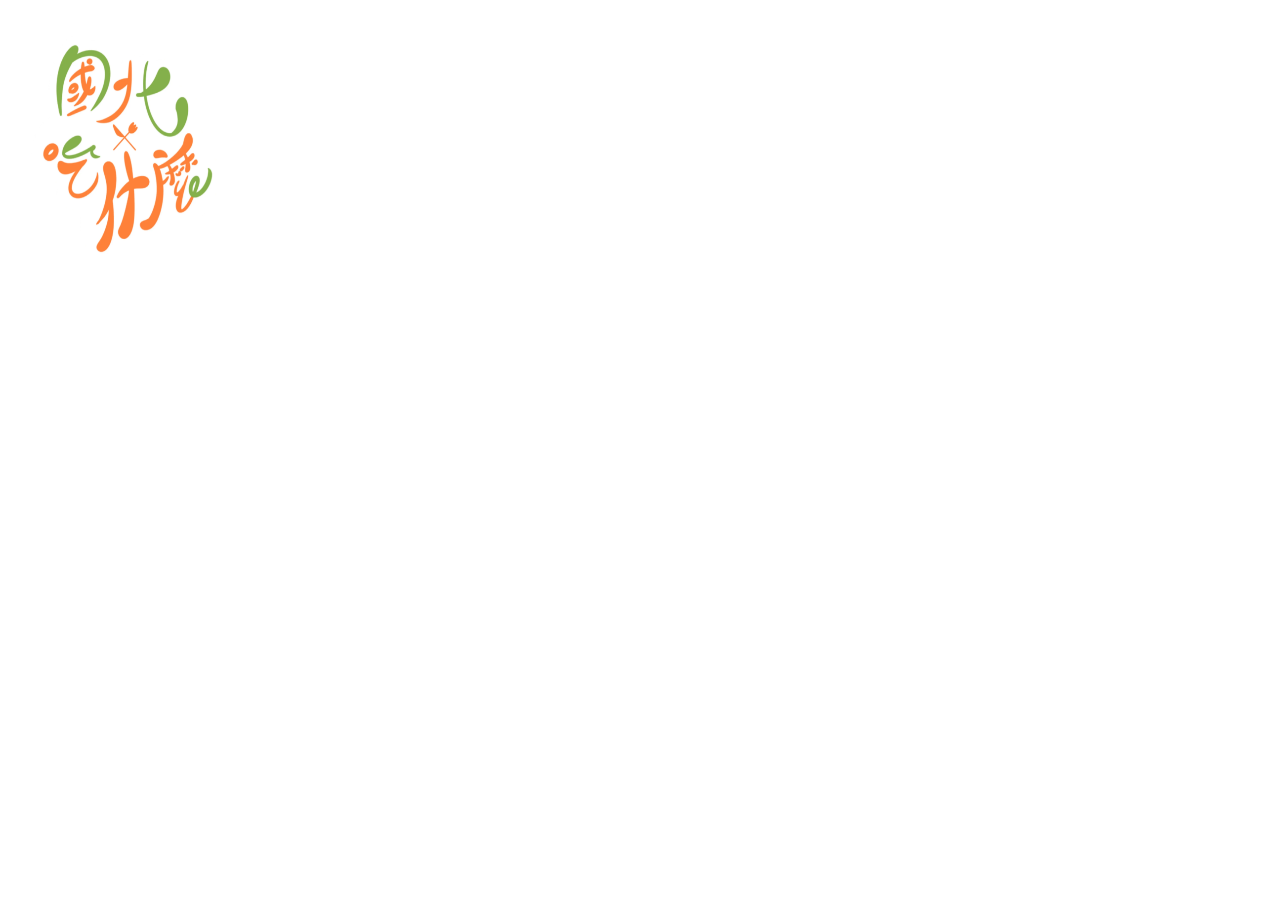
<file: index.html>
<!DOCTYPE html>
<html lang="en">
<head>
    <meta charset="UTF-8">
    <meta http-equiv="X-UA-Compatible" content="IE=edge">
    <meta name="viewport" content="width=device-width, initial-scale=1.0">
    
    <link rel="preconnect" href="https://fonts.googleapis.com">
    <link rel="preconnect" href="https://fonts.gstatic.com" crossorigin>
    <link href="https://fonts.googleapis.com/css2?family=Noto+Sans+TC:wght@500&display=swap" rel="stylesheet">
    <!--font-family: 'Noto Sans TC', sans-serif; -->

    
    <link rel="stylesheet" href="./css/main/desktop.css">
    <link rel="stylesheet" href="./css/main/normalize.css">
    <link rel="stylesheet" href="./css/main/animate.min.css">
    
    

    <title>國北吃什麼</title>
</head>
<body onselectstart="return false">

    <div class="LogoBlock">
        <img id = "LogoAn" class="LogoStart" src="img/globle/LOGO.webp" alt="" >
    </div>

    <main id="container">
            
            
        <div class="headerLink">
            <div class="headerLinkItem" id="Home"><a href="#"><img src="./img/globle/Home.webp" alt="ss"></a></div>
            <div class="headerLinkItem" id="IG"><a href="#"><img src="./img/globle/IG.webp" alt=""></a></div>
            <div class="headerLinkItem" id="About_us"><a href="#"><img src="./img/globle/about us.webp" alt=""></a></div>
        </div>
 
        <article>
            <img src="./img/mainpage/store1.webp" alt="" class="foodDisplay" id="food1">
            <img src="./img/mainpage/store2.webp" alt="" class="foodDisplay" id="food2">
            <img src="./img/mainpage/store5.webp" alt="" class="foodDisplay" id="food3">
            <img src="./img/mainpage/store4.webp" alt="" class="foodDisplay" id="food4">
            <img src="./img/mainpage/store3.webp" alt="" class="foodDisplay" id="food5">
        </article>

        <aside class="arrowContainer">
            <a href="#"><img src="./img/mainpage/left-arrow.webp" alt="" class="arrow" id ="left-arrow"></a>
            <a href="#"><img src="./img/mainpage/down-arrow.webp" alt="" class="arrow" id ="down-arrow"></a>
            <a href="#"><img src="./img/mainpage/right-arrow.webp" alt="" class="arrow" id ="right-arrow"></a>
        </aside>

    </main>
    
   
    
    <script type="text/javascript" src ="./js/jquery-3.6.1.min.js"></script>
    <script type="text/javascript"  src ="./js/Main.js" ></script>  
</body>

</html>
</file>
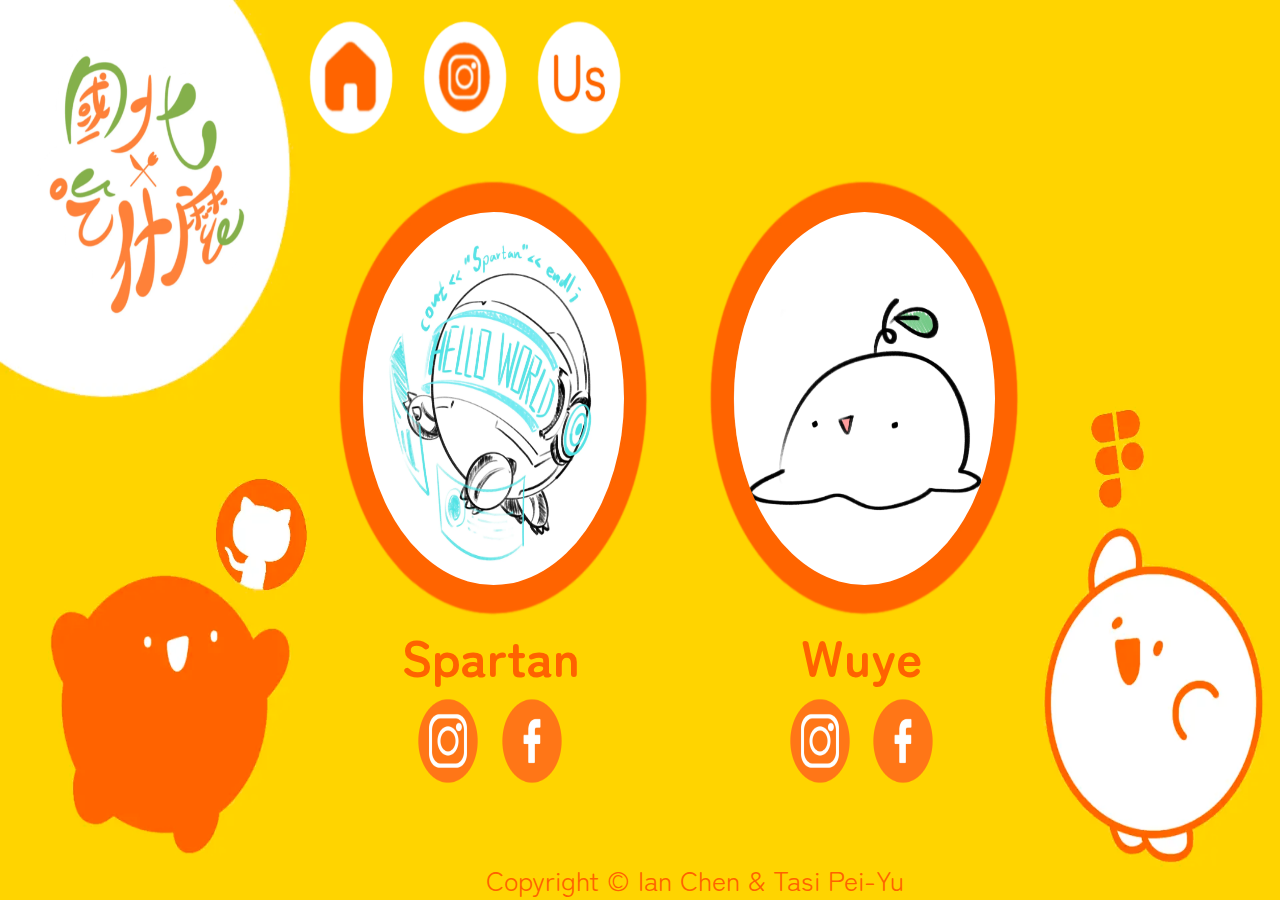
<file: about_us.html>
<!DOCTYPE html>
<html lang="en">
<head>
    <meta charset="UTF-8">
    <meta http-equiv="X-UA-Compatible" content="IE=edge">
    <meta name="viewport" content="width=device-width, initial-scale=1.0">


    <link rel="preconnect" href="https://fonts.googleapis.com">
    <link rel="preconnect" href="https://fonts.gstatic.com" crossorigin>
    <link href="https://fonts.googleapis.com/css2?family=Zen+Maru+Gothic&display=swap" rel="stylesheet">
    <!--font-family: 'Noto Sans TC', sans-serif; -->

    
    <link rel="stylesheet" href="./css/AboutUS/desktop.css">
    <link rel="stylesheet" href="./css/AboutUS/normalize.css">
    <link rel="stylesheet" href="./css/AboutUS/animate.min.css">

    <title>About Us</title>



</head>
<body onselectstart="return false">

    <div class="LogoBlock">
        <img id = "Logo" src="img/globle/LOGO.webp" alt="" >
    </div>
    
    <main id="container">
        <div class="headerLink">
            <div class="headerLinkItem" id="Home"><a href="#"><img src="./img/globle/Home.webp" alt="ss"></a></div>
            <div class="headerLinkItem" id="IG"><a href="#"><img src="./img/globle/IG.webp" alt=""></a></div>
            <div class="headerLinkItem" id="About_us"><a href="#"><img src="./img/globle/about us.webp" alt=""></a></div>
        </div>

        <article class="ProfileContainer">
            <div class="Profile">
                <aside><img id = "p1" src="./img/AboutUS/Avatar2.webp" alt=""></aside>   
                <p>Spartan</p>
                <div class="btnContainer">
                    <a href="https://www.instagram.com/ian_spartan_ggh/" target="_blank"><img src="./img/AboutUS/P-IG.webp" alt=""></a>
                    <a href="https://www.facebook.com/profile.php?id=100085179986572" target="_blank"><img src="./img/AboutUS/P-FB.webp" alt=""></a>
                </div>
            </div>
            <div class="Profile">
                <aside><img id = "p2" src="./img/AboutUS/Avatar.webp" alt=""></aside>  
                <p>Wuye</p>
                <div class="btnContainer">
                    <a href="https://instagram.com/wuye_5_mayday?r=nametag" target="_blank"><img src="./img/AboutUS/P-IG.webp" alt=""></a>
                    <a href="https://www.facebook.com/profile.php?id=100012813348378" target="_blank"><img src="./img/AboutUS/P-FB.webp" alt=""></a>
                </div>
            </div>
        </article>    

    <footer class="footer">Copyright &copy; Ian Chen & Tasi Pei-Yu</footer>
    </main>
    
    <script src="js/jquery-3.6.1.min.js"></script>
    <script src="js/AboutUs.js"></script>
</body>
</html>
</file>
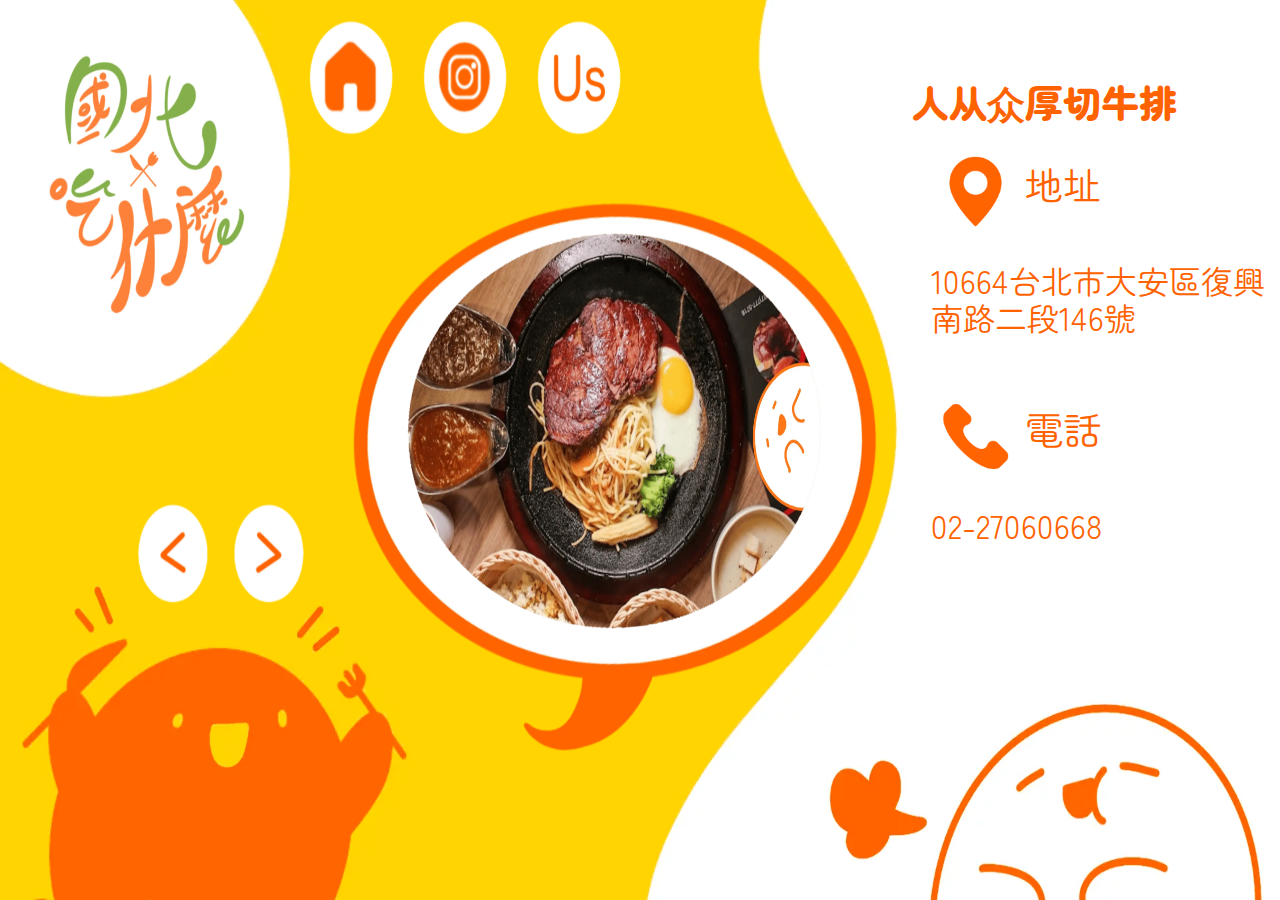
<file: front-area.html>
<!DOCTYPE html>
<html lang="en">
<head>
    
    <meta charset="UTF-8">
    <meta http-equiv="X-UA-Compatible" content="IE=edge">
    <meta name="viewport" content="width=device-width, initial-scale=1.0">
    <link rel="preconnect" href="https://fonts.googleapis.com">
    <link rel="preconnect" href="https://fonts.gstatic.com" crossorigin>
    <link href="https://fonts.googleapis.com/css2?family=Zen+Maru+Gothic:wght@400&display=swap" rel="stylesheet">
    <!--font-family: 'Zen Maru Gothic', sans-serif; -->

    
    <link rel="stylesheet" href="./css/Front/desktop.css">
    <link rel="stylesheet" href="./css/Front/normalize.css">
    <link rel="stylesheet" href="./css/Front/animate.min.css">

    
   
    <title>Ntue前方區域</title>

    


</head>
<body onselectstart="return false">

    <div class="LogoBlock">
        <img id = "Logo" src="img/globle/LOGO.webp" alt="" >
    </div>
    
    <main id="container">
        <div class="headerLink">
            <div class="headerLinkItem" id="Home"><a href="#"><img src="./img/globle/Home.webp" alt="ss"></a></div>
            <div class="headerLinkItem" id="IG"><a href="#"><img src="./img/globle/IG.webp" alt=""></a></div>
            <div class="headerLinkItem" id="About_us"><a href="#"><img src="./img/globle/about us.webp" alt=""></a></div>
        </div>
        <div class="article">
            <article class="FoodImgFrame">

                <ul class="StoreList">
                    <li class="StoreListItem"><img class="StoreListItemimg" src="./img/front-area/store1.webp" alt=""></li>
                    <li class="StoreListItem"><img class="StoreListItemimg" src="./img/front-area/store2.webp" alt=""></li>
                    <li class="StoreListItem"><img class="StoreListItemimg" src="./img/front-area/store3.webp" alt=""></li>
                    <li class="StoreListItem"><img class="StoreListItemimg" src="./img/front-area/store4.webp" alt=""></li>
                    <li class="StoreListItem"><img class="StoreListItemimg" src="./img/front-area/store5.webp" alt=""></li>
                    <li class="StoreListItem"><img class="StoreListItemimg" src="./img/front-area/store6.webp" alt=""></li>
                    <li class="StoreListItem"><img class="StoreListItemimg" src="./img/front-area/store7.webp" alt=""></li>
                    <li class="StoreListItem"><img class="StoreListItemimg" src="./img/front-area/store8.webp" alt=""></li>
                    <li class="StoreListItem"><img class="StoreListItemimg" src="./img/front-area/store9.webp" alt=""></li>
                </ul>
            </article>

            <aside class="StoreContent">

                <ul class="StoreContentlist">

                    
                    <li class="StoreContentlistItem">
                        <h1 class="StoreTitle">人从众厚切牛排</h1>
                        <div class="StoreDetail">
                            <img src="./img/otherarea/address.webp" alt="" class="StoreDetailImg">
                            <h2 class="StoreDetailTitle">地址</h2>
                        </div>
                        <p class="StoreDetailContext">10664台北市大安區復興南路二段146號</p>
                        <div class="StoreDetail">
                            <img src="./img/otherarea/phone.webp" alt="" class="StoreDetailImg">
                            <h2 class="StoreDetailTitle">電話</h2>
                        </div>
                        <p class="StoreDetailContext">02-27060668</p>
                    </li>

                    <li class="StoreContentlistItem">
                        <h1 class="StoreTitle">巧房餡餅</h1>
                        <div class="StoreDetail">
                            <img src="./img/otherarea/address.webp" alt="" class="StoreDetailImg">
                            <h2 class="StoreDetailTitle">地址</h2>
                            
                        </div>
                        <p class="StoreDetailContext">106台北市大安區和平東路二段313號</p>
                        <div class="StoreDetail">
                            <img src="./img/otherarea/phone.webp" alt="" class="StoreDetailImg">
                            <h2 class="StoreDetailTitle">電話</h2>
                            
                        </div>
                        <p class="StoreDetailContext">02-27008901</p>
                    </li>
                    <li class="StoreContentlistItem">
                        <h1 class="StoreTitle">本山日本豚骨拉麵</h1>
                        <div class="StoreDetail">
                            <img src="./img/otherarea/address.webp" alt="" class="StoreDetailImg">
                            <h2 class="StoreDetailTitle">地址</h2>
                            
                        </div>
                        <p class="StoreDetailContext">106台北市大安區復興南路二段193巷5號</p>
                        <div class="StoreDetail">
                            <img src="./img/otherarea/phone.webp" alt="" class="StoreDetailImg">
                            <h2 class="StoreDetailTitle">電話</h2>
                            
                        </div>
                        <p class="StoreDetailContext">02-27008877</p>
                    </li>
                    <li class="StoreContentlistItem">
                        <h1 class="StoreTitle">梧貳WUERFOODS</h1>
                        <div class="StoreDetail">
                            <img src="./img/otherarea/address.webp" alt="" class="StoreDetailImg">
                            <h2 class="StoreDetailTitle">地址</h2>
                           
                        </div>
                        <p class="StoreDetailContext">106台北市大安區和平東路二段311巷7號</p>
                        <div class="StoreDetail">
                            <img src="./img/otherarea/phone.webp" alt="" class="StoreDetailImg">
                            <h2 class="StoreDetailTitle">電話</h2>
                           
                        </div>
                        <p class="StoreDetailContext">0972468890</p>
                    </li>
                    <li class="StoreContentlistItem">
                        <h1 class="StoreTitle">水月草堂</h1>
                        <div class="StoreDetail">
                            <img src="./img/otherarea/address.webp" alt="" class="StoreDetailImg">
                            <h2 class="StoreDetailTitle">地址</h2>
                            
                        </div>
                        <p class="StoreDetailContext">1樓, No. 2號復興南路二段180巷大安區台北市106 </p>
                        <div class="StoreDetail">
                            <img src="./img/otherarea/phone.webp" alt="" class="StoreDetailImg">
                            <h2 class="StoreDetailTitle">電話</h2>

                        </div>
                        <p class="StoreDetailContext">02-27028399</p>
                    </li>
                    <li class="StoreContentlistItem">
                        <h1 class="StoreTitle">濃氣屋 拉麵</h1>
                        <div class="StoreDetail">
                            <img src="./img/otherarea/address.webp" alt="" class="StoreDetailImg">
                            <h2 class="StoreDetailTitle">地址</h2>
                        </div>
                        <p class="StoreDetailContext">106台北市大安區和平東路二段311巷17號</p>
                        <div class="StoreDetail">
                            <img src="./img/otherarea/phone.webp" alt="" class="StoreDetailImg">
                            <h2 class="StoreDetailTitle">電話</h2>
                         
                        </div>
                        <p class="StoreDetailContext">02-27552775</p>
                    </li>
                    <li class="StoreContentlistItem">
                        <h1 class="StoreTitle">熱翻天生猛海鮮</h1>
                        <div class="StoreDetail">
                            <img src="./img/otherarea/address.webp" alt="" class="StoreDetailImg">
                            <h2 class="StoreDetailTitle">地址</h2>
                           
                        </div>
                        <p class="StoreDetailContext">10665台北市大安區復興南路二段154號</p>
                        <div class="StoreDetail">
                            <img src="./img/otherarea/phone.webp" alt="" class="StoreDetailImg">
                            <h2 class="StoreDetailTitle">電話</h2>
                            
                        </div>
                        <p class="StoreDetailContext">02-27849877</p>
                    </li>
      
                    <li class="StoreContentlistItem">
                        <h1 class="StoreTitle">秘方雪人兄弟</h1>
                        <div class="StoreDetail">
                            <img src="./img/otherarea/address.webp" alt="" class="StoreDetailImg">
                            <h2 class="StoreDetailTitle">地址</h2>
                            
                        </div>
                        <p class="StoreDetailContext">106台北市大安區和平東路二段311巷34弄12號</p>
                        <div class="StoreDetail">
                            <img src="./img/otherarea/phone.webp" alt="" class="StoreDetailImg">
                            <h2 class="StoreDetailTitle">電話</h2>
                        </div>
                        <p class="StoreDetailContext">02-27037063</p>
                    </li>
                    <li class="StoreContentlistItem">
                        <h1 class="StoreTitle">迷港家叉燒舖</h1>
                        <div class="StoreDetail">
                            <img src="./img/otherarea/address.webp" alt="" class="StoreDetailImg">
                            <h2 class="StoreDetailTitle">地址</h2>
                        </div>
                        <p class="StoreDetailContext">106台北市大安區和平東路二段311巷43弄26號</p>
                        <div class="StoreDetail">
                            <img src="./img/otherarea/phone.webp" alt="" class="StoreDetailImg">
                            <h2 class="StoreDetailTitle">電話</h2>
                           
                        </div>
                        <p class="StoreDetailContext">02-27006757</p>
                    </li>
                    
                    
                </ul>
            </aside>

           
        </div>

        <div class="buttons-container">

            <div class="btn" id="LeftBtn"><img src="img/otherarea/go-left.webp" alt=""></div>
            <div class="btn" id="RightBtn"><img src="img/otherarea/go-right.webp" alt=""></div>


        </div>
    </main>
    
    <script src="js/jquery-3.6.1.min.js"></script>
    <script src="js/Front_Area.js"></script>

</body>

    
</html>
</file>
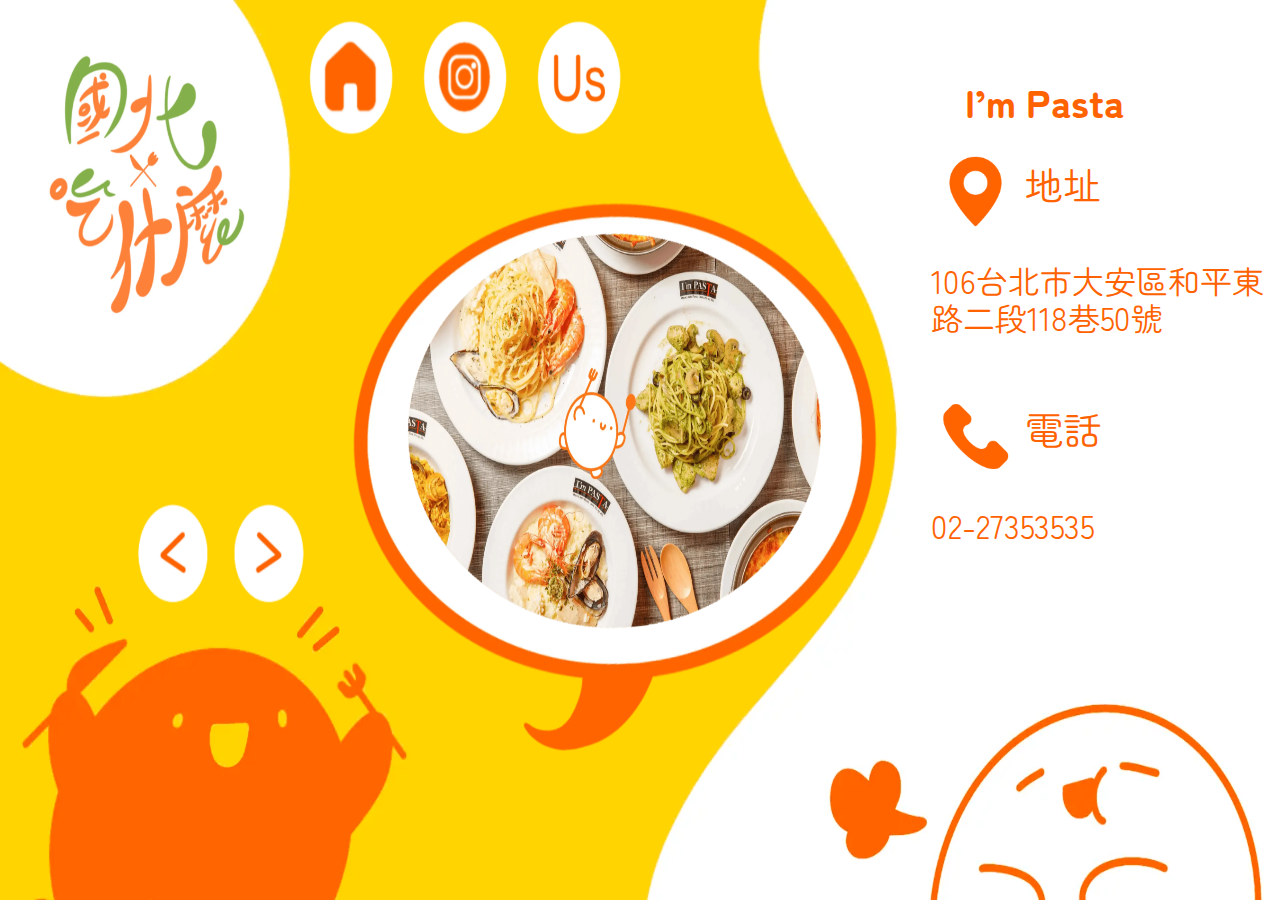
<file: left-area.html>
<!DOCTYPE html>
<html lang="en">
<head>
    
    <meta charset="UTF-8">
    <meta http-equiv="X-UA-Compatible" content="IE=edge">
    <meta name="viewport" content="width=device-width, initial-scale=1.0">
    <link rel="preconnect" href="https://fonts.googleapis.com">
    <link rel="preconnect" href="https://fonts.gstatic.com" crossorigin>
    <link href="https://fonts.googleapis.com/css2?family=Zen+Maru+Gothic:wght@400&display=swap" rel="stylesheet">
    <!--font-family: 'Zen Maru Gothic', sans-serif; -->

    
    <link rel="stylesheet" href="./css/Left/desktop.css">
    <link rel="stylesheet" href="./css/Left/normalize.css">
    <link rel="stylesheet" href="./css/Left/animate.min.css">

    
   
    <title>Ntue左方區域</title>

    
  
</head>
<body onselectstart="return false">

    <div class="LogoBlock">
        <img id = "Logo" src="img/globle/LOGO.webp" alt="" >
    </div>
    
    <main id="container">
        <div class="headerLink">
            <div class="headerLinkItem" id="Home"><a href="#"><img src="./img/globle/Home.webp" alt="ss"></a></div>
            <div class="headerLinkItem" id="IG"><a href="#"><img src="./img/globle/IG.webp" alt=""></a></div>
            <div class="headerLinkItem" id="About_us"><a href="#"><img src="./img/globle/about us.webp" alt=""></a></div>
        </div>
        <div class="article">
            <article class="FoodImgFrame">

                <ul class="StoreList">
                    <li class="StoreListItem"><img class="StoreListItemimg" src="./img/left-area/store1.webp" alt=""></li>
                    <li class="StoreListItem"><img class="StoreListItemimg" src="./img/left-area/store2.webp" alt=""></li>
                    <li class="StoreListItem"><img class="StoreListItemimg" src="./img/left-area/store3.webp" alt=""></li>
                    <li class="StoreListItem"><img class="StoreListItemimg" src="./img/left-area/store4.webp" alt=""></li>
                    <li class="StoreListItem"><img class="StoreListItemimg" src="./img/left-area/store5.webp" alt=""></li>
                    <li class="StoreListItem"><img class="StoreListItemimg" src="./img/left-area/store6.webp" alt=""></li>
                    <li class="StoreListItem"><img class="StoreListItemimg" src="./img/left-area/store7.webp" alt=""></li>
                    <li class="StoreListItem"><img class="StoreListItemimg" src="./img/left-area/store8.webp" alt=""></li>
                    <li class="StoreListItem"><img class="StoreListItemimg" src="./img/left-area/store9.webp" alt=""></li>
                    <li class="StoreListItem"><img class="StoreListItemimg" src="./img/left-area/store10.webp" alt=""></li>
                </ul>
            </article>

            <aside class="StoreContent">
                <ul class="StoreContentlist">
                    <li class="StoreContentlistItem">
                        <h1 class="StoreTitle">I’m Pasta</h1>
                        <div class="StoreDetail">
                            <img src="./img/otherarea/address.webp" alt="" class="StoreDetailImg">
                            <h2 class="StoreDetailTitle">地址</h2>
                        </div>
                        <p class="StoreDetailContext">106台北市大安區和平東路二段118巷50號</p>
                        <div class="StoreDetail">
                            <img src="./img/otherarea/phone.webp" alt="" class="StoreDetailImg">
                            <h2 class="StoreDetailTitle">電話</h2>
                        </div>
                        <p class="StoreDetailContext">02-27353535</p>
                    </li>
                    <li class="StoreContentlistItem">
                        <h1 class="StoreTitle">壹之穴沾麵專門店</h1>
                        <div class="StoreDetail">
                            <img src="./img/otherarea/address.webp" alt="" class="StoreDetailImg">
                            <h2 class="StoreDetailTitle">地址</h2>
                            
                        </div>
                        <p class="StoreDetailContext">106台北市大安區復興南路二段350號</p>
                        <div class="StoreDetail">
                            <img src="./img/otherarea/phone.webp" alt="" class="StoreDetailImg">
                            <h2 class="StoreDetailTitle">電話</h2>

                        </div>
                        <p class="StoreDetailContext">02-23776326</p>
                    </li>
                    <li class="StoreContentlistItem">
                        <h1 class="StoreTitle">好好吃麵</h1>
                        <div class="StoreDetail">
                            <img src="./img/otherarea/address.webp" alt="" class="StoreDetailImg">
                            <h2 class="StoreDetailTitle">地址</h2>
                            
                        </div>
                        <p class="StoreDetailContext">106台北市大安區和平東路二段118巷46號</p>
                        <div class="StoreDetail">
                            <img src="./img/otherarea/phone.webp" alt="" class="StoreDetailImg">
                            <h2 class="StoreDetailTitle">電話</h2>
                            
                        </div>
                        <p class="StoreDetailContext">02-27356616</p>
                    </li>
                    <li class="StoreContentlistItem">
                        <h1 class="StoreTitle">好餵健康餐盒</h1>
                        <div class="StoreDetail">
                            <img src="./img/otherarea/address.webp" alt="" class="StoreDetailImg">
                            <h2 class="StoreDetailTitle">地址</h2>
                            
                        </div>
                        <p class="StoreDetailContext">10663台北市大安區復興南路二段340巷5號1樓</p>
                        <div class="StoreDetail">
                            <img src="./img/otherarea/phone.webp" alt="" class="StoreDetailImg">
                            <h2 class="StoreDetailTitle">電話</h2>
                            
                        </div>
                        <p class="StoreDetailContext">0978705252</p>
                    </li>
                    <li class="StoreContentlistItem">
                        <h1 class="StoreTitle">師大第一腿-甄品味</h1>
                        <div class="StoreDetail">
                            <img src="./img/otherarea/address.webp" alt="" class="StoreDetailImg">
                            <h2 class="StoreDetailTitle">地址</h2>
                            
                        </div>
                        <p class="StoreDetailContext">106台北市大安區和平東路二段118巷67號</p>
                        <div class="StoreDetail">
                            <img src="./img/otherarea/phone.webp" alt="" class="StoreDetailImg">
                            <h2 class="StoreDetailTitle">電話</h2>
                        </div>
                        <p class="StoreDetailContext">02-27375544</p>
                    </li>
                    <li class="StoreContentlistItem">
                        <h1 class="StoreTitle">微笑廚房洋食館</h1>
                        <div class="StoreDetail">
                            <img src="./img/otherarea/address.webp" alt="" class="StoreDetailImg">
                            <h2 class="StoreDetailTitle">地址</h2>
                        </div>
                        <p class="StoreDetailContext">106台北市大安區和平東路二段118巷54弄3號</p>
                        <div class="StoreDetail">
                            <img src="./img/otherarea/phone.webp" alt="" class="StoreDetailImg">
                            <h2 class="StoreDetailTitle">電話</h2>
                           
                        </div>
                        <p class="StoreDetailContext">02-27363396</p>
                    </li>
                    <li class="StoreContentlistItem">
                        <h1 class="StoreTitle">搗飛豆花</h1>
                        <div class="StoreDetail">
                            <img src="./img/otherarea/address.webp" alt="" class="StoreDetailImg">
                            <h2 class="StoreDetailTitle">地址</h2>
                           
                        </div>
                        <p class="StoreDetailContext">106台北市大安區和平東路二段118巷47號</p>
                        <div class="StoreDetail">
                            <img src="./img/otherarea/phone.webp" alt="" class="StoreDetailImg">
                            <h2 class="StoreDetailTitle">電話</h2>
                           
                        </div>
                        <p class="StoreDetailContext">02-27354570</p>
                    </li>
                    <li class="StoreContentlistItem">
                        <h1 class="StoreTitle">新丼</h1>
                        <div class="StoreDetail">
                            <img src="./img/otherarea/address.webp" alt="" class="StoreDetailImg">
                            <h2 class="StoreDetailTitle">地址</h2>
                           
                        </div>
                        <p class="StoreDetailContext">106台北市大安區和平東路二段118巷45號</p>
                        <div class="StoreDetail">
                            <img src="./img/otherarea/phone.webp" alt="" class="StoreDetailImg">
                            <h2 class="StoreDetailTitle">電話</h2>
                            
                        </div>
                        <p class="StoreDetailContext">02-22552252</p>
                    </li>
                    <li class="StoreContentlistItem">
                        <h1 class="StoreTitle">林記海南雞飯</h1>
                        <div class="StoreDetail">
                            <img src="./img/otherarea/address.webp" alt="" class="StoreDetailImg">
                            <h2 class="StoreDetailTitle">地址</h2>
                        </div>
                        <p class="StoreDetailContext">106台北市大安區和平東路二段118巷65號1樓</p>
                        <div class="StoreDetail">
                            <img src="./img/otherarea/phone.webp" alt="" class="StoreDetailImg">
                            <h2 class="StoreDetailTitle">電話</h2>
                         
                        </div>
                        <p class="StoreDetailContext">02-23771155</p>
                    </li>
                    <li class="StoreContentlistItem">
                        <h1 class="StoreTitle">笑嘻嘻港式現炒飯麵</h1>
                        <div class="StoreDetail">
                            <img src="./img/otherarea/address.webp" alt="" class="StoreDetailImg">
                            <h2 class="StoreDetailTitle">地址</h2>
                        </div>
                        <p class="StoreDetailContext">106台北市大安區和平東路二段118巷59號</p>
                        <div class="StoreDetail">
                            <img src="./img/otherarea/phone.webp" alt="" class="StoreDetailImg">
                            <h2 class="StoreDetailTitle">電話</h2>
                         
                        </div>
                        <p class="StoreDetailContext">02-27386850</p>
                    </li>
                </ul>
            </aside>

           
        </div>

        <div class="buttons-container">

            <div class="btn" id="LeftBtn"><img src="img/otherarea/go-left.webp" alt=""></div>
            <div class="btn" id="RightBtn"><img src="img/otherarea/go-right.webp" alt=""></div>


        </div>
    </main>
    
    <script src="js/jquery-3.6.1.min.js"></script>
    <script src="js/Left_Area.js"></script>


</body>

    
</html>
</file>
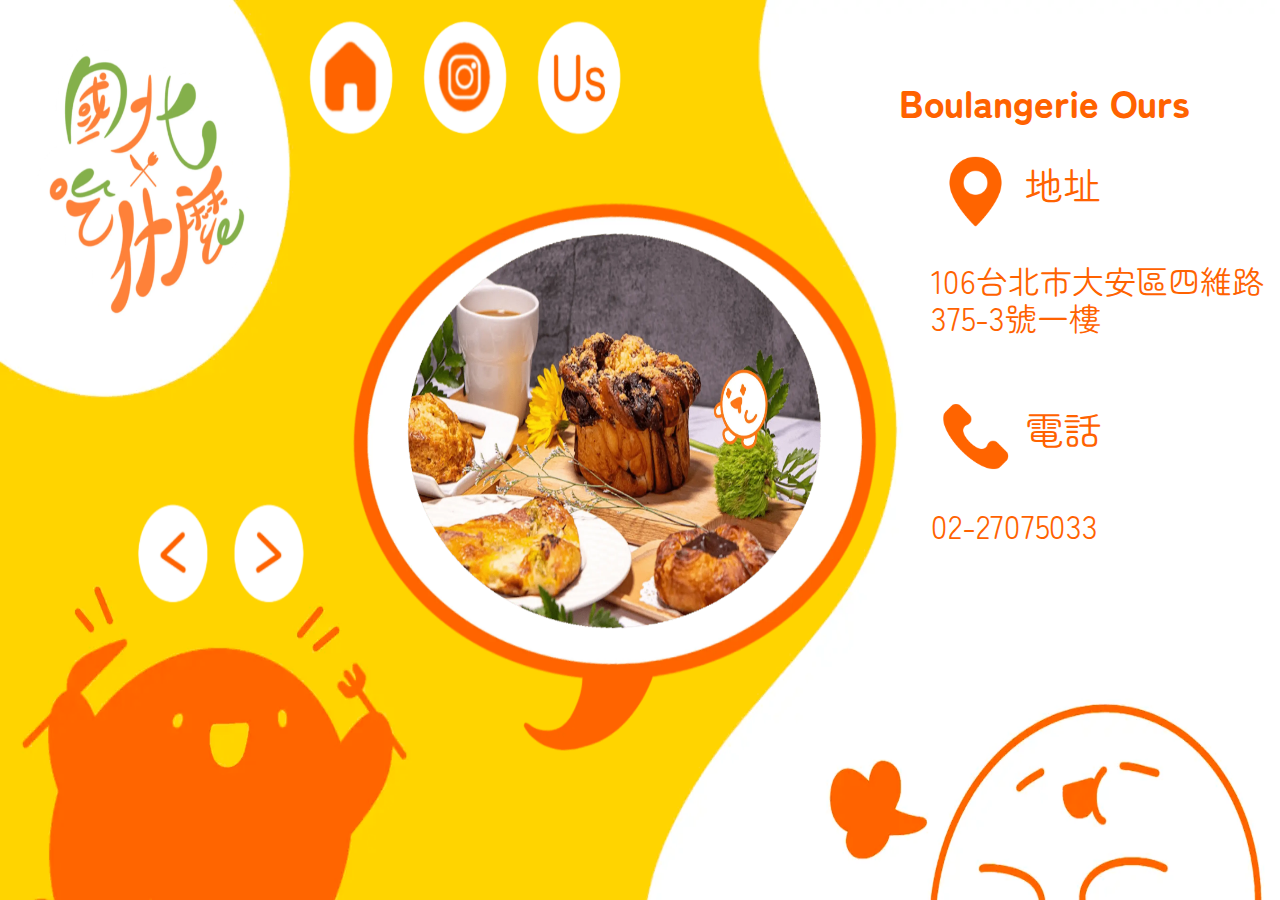
<file: right-area.html>
<!DOCTYPE html>
<html lang="en">
<head>
    
    <meta charset="UTF-8">
    <meta http-equiv="X-UA-Compatible" content="IE=edge">
    <meta name="viewport" content="width=device-width, initial-scale=1.0">
    <link rel="preconnect" href="https://fonts.googleapis.com">
    <link rel="preconnect" href="https://fonts.gstatic.com" crossorigin>
    <link href="https://fonts.googleapis.com/css2?family=Zen+Maru+Gothic:wght@400&display=swap" rel="stylesheet">
    <!--font-family: 'Zen Maru Gothic', sans-serif; -->

    
    <link rel="stylesheet" href="./css/Right/desktop.css">
    <link rel="stylesheet" href="./css/Right/normalize.css">
    <link rel="stylesheet" href="./css/Right/animate.min.css">

    
   
    <title>Ntue右方區域</title>

    


</head>
<body onselectstart="return false">

    <div class="LogoBlock">
        <img id = "Logo" src="img/globle/LOGO.webp" alt="" >
    </div>
    
    <main id="container">
        <div class="headerLink">
            <div class="headerLinkItem" id="Home"><a href="#"><img src="./img/globle/Home.webp" alt="ss"></a></div>
            <div class="headerLinkItem" id="IG"><a href="#"><img src="./img/globle/IG.webp" alt=""></a></div>
            <div class="headerLinkItem" id="About_us"><a href="#"><img src="./img/globle/about us.webp" alt=""></a></div>
        </div>
        <div class="article">
            <article class="FoodImgFrame">

                <ul class="StoreList">
                    <li class="StoreListItem"><img class="StoreListItemimg" src="./img/right-area/store1.webp" alt=""></li>
                    <li class="StoreListItem"><img class="StoreListItemimg" src="./img/right-area/store2.webp" alt=""></li>
                    <li class="StoreListItem"><img class="StoreListItemimg" src="./img/right-area/store3.webp" alt=""></li>
                    <li class="StoreListItem"><img class="StoreListItemimg" src="./img/right-area/store4.webp" alt=""></li>
                    <li class="StoreListItem"><img class="StoreListItemimg" src="./img/right-area/store5.webp" alt=""></li>
                    <li class="StoreListItem"><img class="StoreListItemimg" src="./img/right-area/store6.webp" alt=""></li>
                    <li class="StoreListItem"><img class="StoreListItemimg" src="./img/right-area/store7.webp" alt=""></li>
                    <li class="StoreListItem"><img class="StoreListItemimg" src="./img/right-area/store8.webp" alt=""></li>
                </ul>
            </article>

            <aside class="StoreContent">
                <ul class="StoreContentlist">

                    <!--   新增範例

                    <li class="StoreContentlistItem">
                        <h1 class="StoreTitle">香葉泰式料理餐廳</h1>
                        <div class="StoreDetail">
                            <img src="./img/otherarea/address.webp" alt="" class="StoreDetailImg">
                            <h2 class="StoreDetailTitle">地址</h2>
                            
                        </div>
                        <p class="StoreDetailContext">106台北市大安區敦化南路二段172巷34號</p>
                        <div class="StoreDetail">
                            <img src="./img/otherarea/phone.webp" alt="" class="StoreDetailImg">
                            <h2 class="StoreDetailTitle">電話</h2>
                        </div>
                        <p class="StoreDetailContext">02-27326085</p>
                    </li>
                    -->

                    
                    <li class="StoreContentlistItem">
                        <h1 class="StoreTitle">Boulangerie Ours</h1>
                        <div class="StoreDetail">
                            <img src="./img/otherarea/address.webp" alt="" class="StoreDetailImg">
                            <h2 class="StoreDetailTitle">地址</h2>
                        </div>
                        <p class="StoreDetailContext">106台北市大安區四維路375-3號一樓</p>
                        <div class="StoreDetail">
                            <img src="./img/otherarea/phone.webp" alt="" class="StoreDetailImg">
                            <h2 class="StoreDetailTitle">電話</h2>
                        </div>
                        <p class="StoreDetailContext">02-27075033</p>
                    </li>
                    <li class="StoreContentlistItem">
                        <h1 class="StoreTitle">Eat foodie Pasta</h1>
                        <div class="StoreDetail">
                            <img src="./img/otherarea/address.webp" alt="" class="StoreDetailImg">
                            <h2 class="StoreDetailTitle">地址</h2>
                            
                        </div>
                        <p class="StoreDetailContext">106台北市大安區和平東路三段1巷6-1號號</p>
                        <div class="StoreDetail">
                            <img src="./img/otherarea/phone.webp" alt="" class="StoreDetailImg">
                            <h2 class="StoreDetailTitle">電話</h2>
                            
                        </div>
                        <p class="StoreDetailContext">02-27093378</p>
                    </li>
                    <li class="StoreContentlistItem">
                        <h1 class="StoreTitle">Le Chamber 餐酒館</h1>
                        <div class="StoreDetail">
                            <img src="./img/otherarea/address.webp" alt="" class="StoreDetailImg">
                            <h2 class="StoreDetailTitle">地址</h2>
                            
                        </div>
                        <p class="StoreDetailContext">106台北市大安區敦化南路二段152號之1號</p>
                        <div class="StoreDetail">
                            <img src="./img/otherarea/phone.webp" alt="" class="StoreDetailImg">
                            <h2 class="StoreDetailTitle">電話</h2>
                            
                        </div>
                        <p class="StoreDetailContext">02-27061687</p>
                    </li>
                    <li class="StoreContentlistItem">
                        <h1 class="StoreTitle">樂食堂</h1>
                        <div class="StoreDetail">
                            <img src="./img/otherarea/address.webp" alt="" class="StoreDetailImg">
                            <h2 class="StoreDetailTitle">地址</h2>
                           
                        </div>
                        <p class="StoreDetailContext">106台北市大安區臥龍街11號</p>
                        <div class="StoreDetail">
                            <img src="./img/otherarea/phone.webp" alt="" class="StoreDetailImg">
                            <h2 class="StoreDetailTitle">電話</h2>
                           
                        </div>
                        <p class="StoreDetailContext">02-23770000</p>
                    </li>
                    <li class="StoreContentlistItem">
                        <h1 class="StoreTitle">涮辛酸麻辣火鍋吃到飽</h1>
                        <div class="StoreDetail">
                            <img src="./img/otherarea/address.webp" alt="" class="StoreDetailImg">
                            <h2 class="StoreDetailTitle">地址</h2>
                            
                        </div>
                        <p class="StoreDetailContext">106台北市大安區敦化南路二段170號</p>
                        <div class="StoreDetail">
                            <img src="./img/otherarea/phone.webp" alt="" class="StoreDetailImg">
                            <h2 class="StoreDetailTitle">電話</h2>

                        </div>
                        <p class="StoreDetailContext">02-77557515</p>
                    </li>
                    <li class="StoreContentlistItem">
                        <h1 class="StoreTitle">蔣記家薌麵</h1>
                        <div class="StoreDetail">
                            <img src="./img/otherarea/address.webp" alt="" class="StoreDetailImg">
                            <h2 class="StoreDetailTitle">地址</h2>
                        </div>
                        <p class="StoreDetailContext">106台北市大安區四維路208巷18之1號</p>
                        <div class="StoreDetail">
                            <img src="./img/otherarea/phone.webp" alt="" class="StoreDetailImg">
                            <h2 class="StoreDetailTitle">電話</h2>
                         
                        </div>
                        <p class="StoreDetailContext">02-27076012</p>
                    </li>
                    <li class="StoreContentlistItem">
                        <h1 class="StoreTitle">豚太郎日式丼飯</h1>
                        <div class="StoreDetail">
                            <img src="./img/otherarea/address.webp" alt="" class="StoreDetailImg">
                            <h2 class="StoreDetailTitle">地址</h2>
                           
                        </div>
                        <p class="StoreDetailContext">106台北市大安區臥龍街13號</p>
                        <div class="StoreDetail">
                            <img src="./img/otherarea/phone.webp" alt="" class="StoreDetailImg">
                            <h2 class="StoreDetailTitle">電話</h2>
                            
                        </div>
                        <p class="StoreDetailContext">02-23785554</p>
                    </li>
      
                    <li class="StoreContentlistItem">
                        <h1 class="StoreTitle">香葉泰式料理餐廳</h1>
                        <div class="StoreDetail">
                            <img src="./img/otherarea/address.webp" alt="" class="StoreDetailImg">
                            <h2 class="StoreDetailTitle">地址</h2>
                            
                        </div>
                        <p class="StoreDetailContext">106台北市大安區敦化南路二段172巷34號</p>
                        <div class="StoreDetail">
                            <img src="./img/otherarea/phone.webp" alt="" class="StoreDetailImg">
                            <h2 class="StoreDetailTitle">電話</h2>
                        </div>
                        <p class="StoreDetailContext">02-27326085</p>
                    </li>
                    
                </ul>
            </aside>

           
        </div>

        <div class="buttons-container">

            <div class="btn" id="LeftBtn"><img src="img/otherarea/go-left.webp" alt=""></div>
            <div class="btn" id="RightBtn"><img src="img/otherarea/go-right.webp" alt=""></div>


        </div>
    </main>
    
    <script src="js/jquery-3.6.1.min.js"></script>
    <script src="js/Right_Area.js"></script>

</body>

    
</html>
</file>
<file: css/main/desktop.css>
html{

    box-sizing: border-box;
    height: 100vh;
    width: 100vw;
     cursor:url("../../img/globle/YuGiOh\ Pyramid.cur") , auto;
    
}



*,*:after,*:before{
    box-sizing: inherit;
}

::-webkit-scrollbar {
    display: none;
}



@keyframes LogoAmination {
    
    0%{

        top: 35%;
        left: 40%;
        opacity: 0;
        transform: rotate(-359deg);

    }
    30%{
        transform: rotate(0deg);
    }
    53%{
       
       top: 35%;
       left: 40%;
    }
    58.5%{
        opacity:1;
        top: 0%;
        left: 0%
        
    }

}

@keyframes BackGroundLoad {

    62.5%{
        opacity: 0;

    }
    100%{
        opacity: 1;
    }

}

@keyframes Foodmark {
    0%{
        opacity: 0;

    }
    15%{
        opacity: 0;

    }
    100%{
        opacity: 1;
    }
}

.LogoBlock{
    height: 100%;
    width: 100%;
    position: absolute;
}



.LogoStart{

    opacity: 0;
    height: 32.59%;
    width: 19.8%;
    top: 35%;
    left: 40%;

}

.Logo{

    animation-duration: 4s;
    animation-timing-function: ease-out;
    animation-delay: 0s;
    animation-name: LogoAmination ;
    animation-fill-mode: forwards;
    height: 32.59%;
    width: 19.8%;
    position: absolute;
    
    z-index: 2;
    

}

.LogoTada{

    margin: auto;
    position: absolute;
    height: 32.59%;
    width: 19.8%;
    top: 0%;
    left: 0%;
    animation-duration:1s;
    animation-name: tada;
    animation-fill-mode: forwards;
    z-index: 2;

}


.headerLink{

    display: flex;
    margin-left:21%;
    height: 17.2%;
    width: auto;
}


.headerLinkItemUrlAnimate{


    animation-name: zoomOutUp;
    animation-duration: 1s;
    


}


.headerLinkItem a img{


    height: 100%;
    width:auto;
    transition-property:transform ;
    transition-duration: 0.2s;
}

.headerLinkItem a img:hover{


    transform: scale(1.2);


}

#container{

    height: 100vh;
    width: 100vw;
    animation-duration: 4s;
    opacity: 0;
    animation-timing-function: ease-out;
    animation-delay: 0s;
    animation-name: BackGroundLoad;
    animation-fill-mode: forwards;
    background-attachment: fixed;
    background-repeat: no-repeat;
    z-index: 0;
    position: absolute;
    background-image:url("../../img/mainpage/main-background.webp");

   

}


.foodDisplay{

    opacity: 0;
    position: absolute;
    z-index: 2;
    cursor: pointer;
}

.An_food1{

    animation-name: bounceIn;
    animation-duration: 0.5s;


}

#food1{

    height: 35.1%;
    width: 17.5%;
    top:19.8%;
    left:18.5%;
}

.An_food2{

    animation-name: shakeY;
    animation-duration: 0.5s;


}

#food2{

    height: 36.1%;
    width: 18%;
    top:17.6%;
    left:69.3%;
}

.An_food3{

    animation-name: wobble;
    animation-duration: 0.5s;


}

#food3{

    height: 40.1%;
    width: 19.8%;
    top:53.5%;
    left:19%;
}

.An_food4{

    animation-name: rubberBand;
    animation-duration: 0.5s;


}

#food4{
    height: 40.1%;
    width: 19.8%;
    top:43%;
    left:56.57%;
}

.An_food5{

    animation-name: heartBeat;
    animation-duration: 0.5s;


}

#food5{
    
    height: 32.1%;
    width: 16%;
    top:63.3%;
    left:82.5%;
}


.An_foodPopOut1{

    animation-duration: 1s;
    animation-name: jackInTheBox , Foodmark;
    animation-fill-mode: forwards;

}

.An_foodPopOut2{

    animation-duration: 1s;
    animation-name: jackInTheBox , Foodmark;
    animation-fill-mode: forwards;

}

.An_foodPopOut3{

    animation-duration: 1s;
    animation-name: jackInTheBox , Foodmark;
    animation-fill-mode: forwards;

}

.An_foodPopOut4{

    animation-duration: 1s;
    animation-name: jackInTheBox , Foodmark;
    animation-fill-mode: forwards;

}

.An_foodPopOut5{

    animation-duration: 1s;
    animation-name: jackInTheBox , Foodmark;
    animation-fill-mode: forwards;

}

.arrowContainer{

    height: 82.8%;
    width: 100%;
    display: flex;
    justify-content: space-between;


}

.arrow{

    height: 25.4%;
    width: auto;

    transition-property: transform;
    transition-duration: 0.2s;


}

.arrow:hover{

    transform: scale(1.3);

}


.arrowAnimate{

    animation-name: jello ;
    animation-duration: 0.8s;
    animation-iteration-count: 2;

}

#left-arrow{

    margin-top: 100%;
    margin-left: 40%;
    
}

#down-arrow{

    margin-top: 270%;

}

#right-arrow{

    margin-top: 100%;
    margin-left: -40%;
    

}




.arrowContainer a{

    cursor:auto;

}

.arrowContainer a img{

    cursor:pointer;

}
</file>
<file: css/AboutUS/desktop.css>
html{

    box-sizing: border-box;
    font-family: 'Zen Maru Gothic', sans-serif;
    cursor:url("../../img/globle/YuGiOh\ Pyramid.cur") , auto;
}


*,*:after,*:before{
    box-sizing: inherit;
}

::-webkit-scrollbar {
    display: none;
}


@keyframes BackGroundLoad {

    0%{
        opacity: 0;

    }
    100%{
        opacity: 1;
    }

}

.LogoBlock{
    height: 100%;
    width: 100%;
    position: absolute;
}

#Logo{


    animation-name: BackGroundLoad;
    animation-duration: 2s;
    height: 40.4%;
    width: 22.7%;
    position: absolute;
    z-index: 2;
    top: 0%;
    left: 0%;
    

}

.headerLink{

    display: flex;
    margin-left:23%;
    height: 17.2%;
    width: auto;
}


.headerLinkItemUrlAnimate{


    animation-name: zoomOutUp;
    animation-duration: 1s;
    


}


.headerLinkItem a img{


    height: 17.2vh;
    width: 8.9vw;
    transition-property:transform ;
    transition-duration: 0.2s;
}

.headerLinkItem a img:hover{


    transform: scale(1.2);


}


#container{

    animation-name: BackGroundLoad;
    animation-duration: 2s;

    height: 100vh;
    width: 100vw;
    background-attachment: fixed;
    background-repeat: no-repeat;
    z-index: 0;
    position: absolute;
    background-image:url("../../img/AboutUS/background.webp");   
    flex-direction: column;
    justify-content: space-between;
}

.ProfileContainer{

    display: flex;
    width: 68%;
    height: 74%;
    margin-left: auto;
    margin-right: auto;
    padding-left: 10%;
    margin-top: 1.4%;

}


.Profile{
    height: 100%;
    width: 50%;

}

.Profile aside{


    
    height:70%;
    width: 100%;
    background-image: url("../../img/AboutUS/P-photo.webp");
    background-repeat: no-repeat;
    background-size: 25vw 50vh;
    
}


.Profile aside img{

    border-radius: 100%;
    height:80%;
    width: 70.4%;
    object-fit:fill;
    object-position: center;
    margin-right: 3%;
    margin-left:8.1%;
    margin-top: 4.4vh;

}


.Profile aside img:hover{

    cursor: pointer;
}

.ProfileImgAn2{

    animation-name:tada;
    animation-duration:1.4s;
}

.ProfileImgAn1{
    

    animation-name:hinge;
    animation-duration:1.4s;
}

.Profile p{

    color:#FF6200 ;
    text-align: center;
    margin-right: 17%;
    margin-left: 2%;
    font-weight: 570;
    margin-top: -3.5%;
    margin-bottom: 3%;

}


.btnContainer{

    display: flex;
    height: 18%;
}

.btnContainer a img{

    height: 10vh;
    width: 5vw;
    
}

.btnContainer a{

    height: 100%;
    margin-left: 22.5%;
    width: 0%;
    
}

.footer{

    position: absolute;
    z-index: 3;
    font-size: 3vh;
    text-align: center;
    color:#FF6200;
    top: 96%;
    left:38%;

}
</file>
<file: css/Front/desktop.css>
html{

    box-sizing: border-box;
    font-family: 'Zen Maru Gothic', sans-serif;
     cursor:url("../../img/globle/YuGiOh\ Pyramid.cur"),auto;
}



*,*:after,*:before{
    box-sizing: inherit;
}

::-webkit-scrollbar {
    display: none;
}


@keyframes BackGroundLoad {

    0%{
        opacity: 0;

    }
    100%{
        opacity: 1;
    }
    
}

.LogoBlock{
    height: 100%;
    width: 100%;
    position: absolute;
    
}

#Logo{


    animation-name: BackGroundLoad;
    animation-duration: 2s;
    height: 40.4%;
    width: 22.7%;
    position: absolute;
    z-index: 2;
    top: 0%;
    left: 0%;
    

}

.headerLink{

    display: flex;
    margin-left:23%;
    height: 17.2%;
    width: auto;
}


.headerLinkItemUrlAnimate{


    animation-name: zoomOutUp;
    animation-duration: 1s;
    


}


.headerLinkItem a img{


    height: 17.2vh;
    width: 8.9vw;
    transition-property:transform ;
    transition-duration: 0.2s;
}

.headerLinkItem a img:hover{


    transform: scale(1.2);


}


#container{

    animation-name: BackGroundLoad;
    animation-duration: 2s;

    height: 100vh;
    width: 100vw;
    background-attachment: fixed;
    background-repeat: no-repeat;
    z-index: 0;
    position: absolute;
    background-image:url("../../img/otherarea/background.webp");   

}

.article{

    height: 82.8%;
    width: 100%;
    display: flex;
    gap: 0px 3%;

}


.FoodImgFrame{

    height:100%;
    width: 42%;
    margin-left:27% ;
    margin-top:-4% ;
    background-image: url("../../img/otherarea/photoplayer.webp");
    background-repeat: no-repeat;
    background-size: calc(45.6vw) calc(90vh);
    background-position: center ;
    overflow: hidden;
    display: flex;
    border-radius: 300%;

    

}

.StoreList{

    height: 80%;
    display: flex;
    transform: translateX(0);
    transition: transform 0.5s ease-in-out;
    list-style: none ;
    flex-shrink: 0;
    gap: 0px 400px;
    margin-left: 5%;

    margin-top: auto;
    margin-bottom: auto;
}

.StoreListItem{


   height:90%;
   width:45.4vw;
   object-position: center;
   top:60%;
   left:40%;


}


.StoreListItemimg{

    width:100%;
    height:100%;
    object-fit:fill;

    
 }
 




 .buttons-container{

    position: absolute;
    height: 15vh;
    width: 15vw;
    top:54%;
    left: 9.8%;
    display: flex;
 }

 .btn img{

    height: 100%;
    width: 100%;
    transition-property: transform;
    transition-duration: 0.2s;
    transition-timing-function: ease;
    cursor: pointer;

 }

 .btn img:hover{


    transform: scale(1.3);

 }

 .StoreContent{

    position: absolute;
    height: 65%;
    width:40% ;
    top:7%;
    left: 60%;
    overflow: hidden;
}

 
 .StoreContentlist{


    transform: translateY(0);
    transition: transform 0s ease-in-out;
    list-style: none ;
    flex-shrink: 0;
    list-style: none;
    display: flex;
    gap : 500px 0px;
    flex-direction: column;

 }
 


      
.StoreTitle{

    text-align: center;
    color:#FF6200;
    font-weight: 800;
    margin: 0 0;

}


.StoreDetail{

    height: 16vh;
    display: flex;
    color:#FF6200;
    text-align: center;
}

.StoreDetailImg{
    height: 37%;
    margin-top: 5%;
    margin-left: 26%;

}

.StoreDetailTitle{

    margin-top: 8%;
    padding-left: 1%;
    font-size: 6.5vh;
    font-weight: 400;
}

.StoreDetailContext{

    color:#FF6200 ;
    font-size: 30px;
    margin-left: 26%;
    margin-top: -1%;

}


.BtnAn{


    animation-name:shakeY ;
    animation-duration: 0.8s;
    animation-iteration-count: 2;

}
</file>
<file: css/Left/desktop.css>
html{

    box-sizing: border-box;
    font-family: 'Zen Maru Gothic', sans-serif;
     cursor:url("../../img/globle/YuGiOh\ Pyramid.cur") ,auto;
}

h1{

    margin-bottom: 0px;
}


*,*:after,*:before{
    box-sizing: inherit;
}

::-webkit-scrollbar {
    display: none;
}


@keyframes BackGroundLoad {

    0%{
        opacity: 0;

    }
    100%{
        opacity: 1;
    }

}

.LogoBlock{
    height: 100%;
    width: 100%;
    position: absolute;
}

#Logo{


    animation-name: BackGroundLoad;
    animation-duration: 2s;
    height: 40.4%;
    width: 22.7%;
    position: absolute;
    z-index: 2;
    top: 0%;
    left: 0%;
    

}

.headerLink{

    display: flex;
    margin-left:23%;
    height: 17.2%;
    width: auto;
}


.headerLinkItemUrlAnimate{


    animation-name: zoomOutUp;
    animation-duration: 1s;
    


}


.headerLinkItem a img{


    height: 17.2vh;
    width: 8.9vw;
    transition-property:transform ;
    transition-duration: 0.2s;
}

.headerLinkItem a img:hover{


    transform: scale(1.2);


}


#container{

    animation-name: BackGroundLoad;
    animation-duration: 2s;

    height: 100vh;
    width: 100vw;
    background-attachment: fixed;
    background-repeat: no-repeat;
    z-index: 0;
    position: absolute;
    background-image:url("../../img/otherarea/background.webp");   

}

.article{

    height: 82.8%;
    width: 100%;
    display: flex;
    gap: 0px 3%;

}


.FoodImgFrame{

    height:100%;
    width: 42%;
    margin-left:27% ;
    margin-top:-4% ;
    background-image: url("../../img/otherarea/photoplayer.webp");
    background-repeat: no-repeat;
    background-size: calc(45.6vw) calc(90vh);
    background-position: center ;
    overflow: hidden;
    display: flex;
    border-radius: 300%;

    

}

.StoreList{

    height: 80%;
    display: flex;
    transform: translateX(0);
    transition: transform 0.5s ease-in-out;
    list-style: none ;
    flex-shrink: 0;
    gap: 0px 400px;
    margin-left: 5%;

    margin-top: auto;
    margin-bottom: auto;
}

.StoreListItem{


   height:90%;
   width:45.4vw;
   object-position: center;
   top:60%;
   left:40%;
  

}


.StoreListItemimg{

    width:100%;
    height:100%;
    object-fit:fill;

    
 }
 




 .buttons-container{

    position: absolute;
    height: 15vh;
    width: 15vw;
    top:54%;
    left: 9.8%;
    display: flex;
 }

 .btn img{

    height: 100%;
    width: 100%;
    transition-property: transform;
    transition-duration: 0.2s;
    transition-timing-function: ease;
    cursor: pointer;

 }

 .btn img:hover{


    transform: scale(1.3);

 }

 .StoreContent{

    position: absolute;
    height: 65%;
    width:40% ;
    top:7%;
    left: 60%;
    overflow: hidden;
}

 
 .StoreContentlist{


    
    transform: translateY(0);
    transition: transform 0s ease-in-out;
    list-style: none ;
    flex-shrink: 0;
    list-style: none;
    display: flex;
    gap : 500px 0px;
    flex-direction: column;

 }
 


      
.StoreTitle{

    text-align: center;
    color:#FF6200;
    font-weight: 800;
    margin: 0 0;

}


.StoreDetail{

    height: 16vh;
    display: flex;
    color:#FF6200;
    text-align: center;
}

.StoreDetailImg{
    height: 37%;
    margin-top: 5%;
    margin-left: 26%;

}

.StoreDetailTitle{

    margin-top: 8%;
    padding-left: 1%;
    font-size: 6.5vh;
    font-weight: 400;
}

.StoreDetailContext{

    color:#FF6200 ;
    font-size: 30px;
    margin-left: 26%;
    margin-top: -1%;

}


.BtnAn{


    animation-name:shakeY ;
    animation-duration: 0.8s;
    animation-iteration-count: 2;

}
</file>
<file: css/Right/desktop.css>
html{

    box-sizing: border-box;
    font-family: 'Zen Maru Gothic', sans-serif;
    cursor:url("../../img/globle/YuGiOh\ Pyramid.cur") , auto;
}


h1{
margin-bottom: 0;

}

*,*:after,*:before{
    box-sizing: inherit;
}

::-webkit-scrollbar {
    display: none;
}




@keyframes BackGroundLoad {

    0%{
        opacity: 0;

    }
    100%{
        opacity: 1;
    }

}

.LogoBlock{
    height: 100%;
    width: 100%;
    position: absolute;
}

#Logo{

    animation-name: BackGroundLoad;
    animation-duration: 2s;
    height: 40.4%;
    width: 22.7%;
    position: absolute;
    z-index: 2;
    top: 0%;
    left: 0%;
    

}

.headerLink{

    display: flex;
    margin-left:23%;
    height: 17.2%;
    width: auto;
}


.headerLinkItemUrlAnimate{


    animation-name: zoomOutUp;
    animation-duration: 1s;
    


}


.headerLinkItem a img{


    height: 17.2vh;
    width: 8.9vw;
    transition-property:transform ;
    transition-duration: 0.2s;
}

.headerLinkItem a img:hover{


    transform: scale(1.2);


}


#container{

    animation-name: BackGroundLoad;
    animation-duration: 2s;

    height: 100vh;
    width: 100vw;
    background-attachment: fixed;
    background-repeat: no-repeat;
    z-index: 0;
    position: absolute;
    background-image:url("../../img/otherarea/background.webp");   

}

.article{

    height: 82.8%;
    width: 100%;
    display: flex;
    gap: 0px 3%;

}


.FoodImgFrame{

    height:100%;
    width: 42%;
    margin-left:27% ;
    margin-top:-4% ;
    background-image: url("../../img/otherarea/photoplayer.webp");
    background-repeat: no-repeat;
    background-size: calc(45.6vw) calc(90vh);
    background-position: center ;
    overflow: hidden;
    display: flex;
    border-radius: 300%;

    

}

.StoreList{

    height: 80%;
    display: flex;
    transform: translateX(0);
    transition: transform 0.5s ease-in-out;
    list-style: none ;
    flex-shrink: 0;
    gap: 0px 400px;
    margin-left: 5%;

    margin-top: auto;
    margin-bottom: auto;
}

.StoreListItem{


   height:90%;
   width:45.4vw;
   object-position: center;
   top:60%;
   left:40%;


}


.StoreListItemimg{

    width:100%;
    height:100%;
    object-fit:fill;

    
 }
 




 .buttons-container{

    position: absolute;
    height: 15vh;
    width: 15vw;
    top:54%;
    left: 9.8%;
    display: flex;
 }

 .btn img{

    height: 100%;
    width: 100%;
    transition-property: transform;
    transition-duration: 0.2s;
    transition-timing-function: ease;
    cursor: pointer;

 }

 .btn img:hover{


    transform: scale(1.3);

 }

 .StoreContent{

    position: absolute;
    height: 65%;
    width:40% ;
    top:7%;
    left: 60%;
    overflow: hidden;
}

 
 .StoreContentlist{


    transform: translateY(0);
    transition: transform 0s ease-in-out;
    list-style: none ;
    flex-shrink: 0;
    list-style: none;
    display: flex;
    gap : 500px 0px;
    flex-direction: column;

 }
 


      
.StoreTitle{

    text-align: center;
    color:#FF6200;
    font-weight: 800;
    margin: 0 0;

}


.StoreDetail{

    height: 16vh;
    display: flex;
    color:#FF6200;
    text-align: center;
}

.StoreDetailImg{
    height: 37%;
    margin-top: 5%;
    margin-left: 26%;

}

.StoreDetailTitle{

    margin-top: 8%;
    padding-left: 1%;
    font-size: 6.5vh;
    font-weight: 400;
}

.StoreDetailContext{

    color:#FF6200 ;
    font-size: 30px;
    margin-left: 26%;
    margin-top: -1%;

}

.BtnAn{


    animation-name:shakeY ;
    animation-duration: 0.8s;
    animation-iteration-count: 2;

}
</file>
